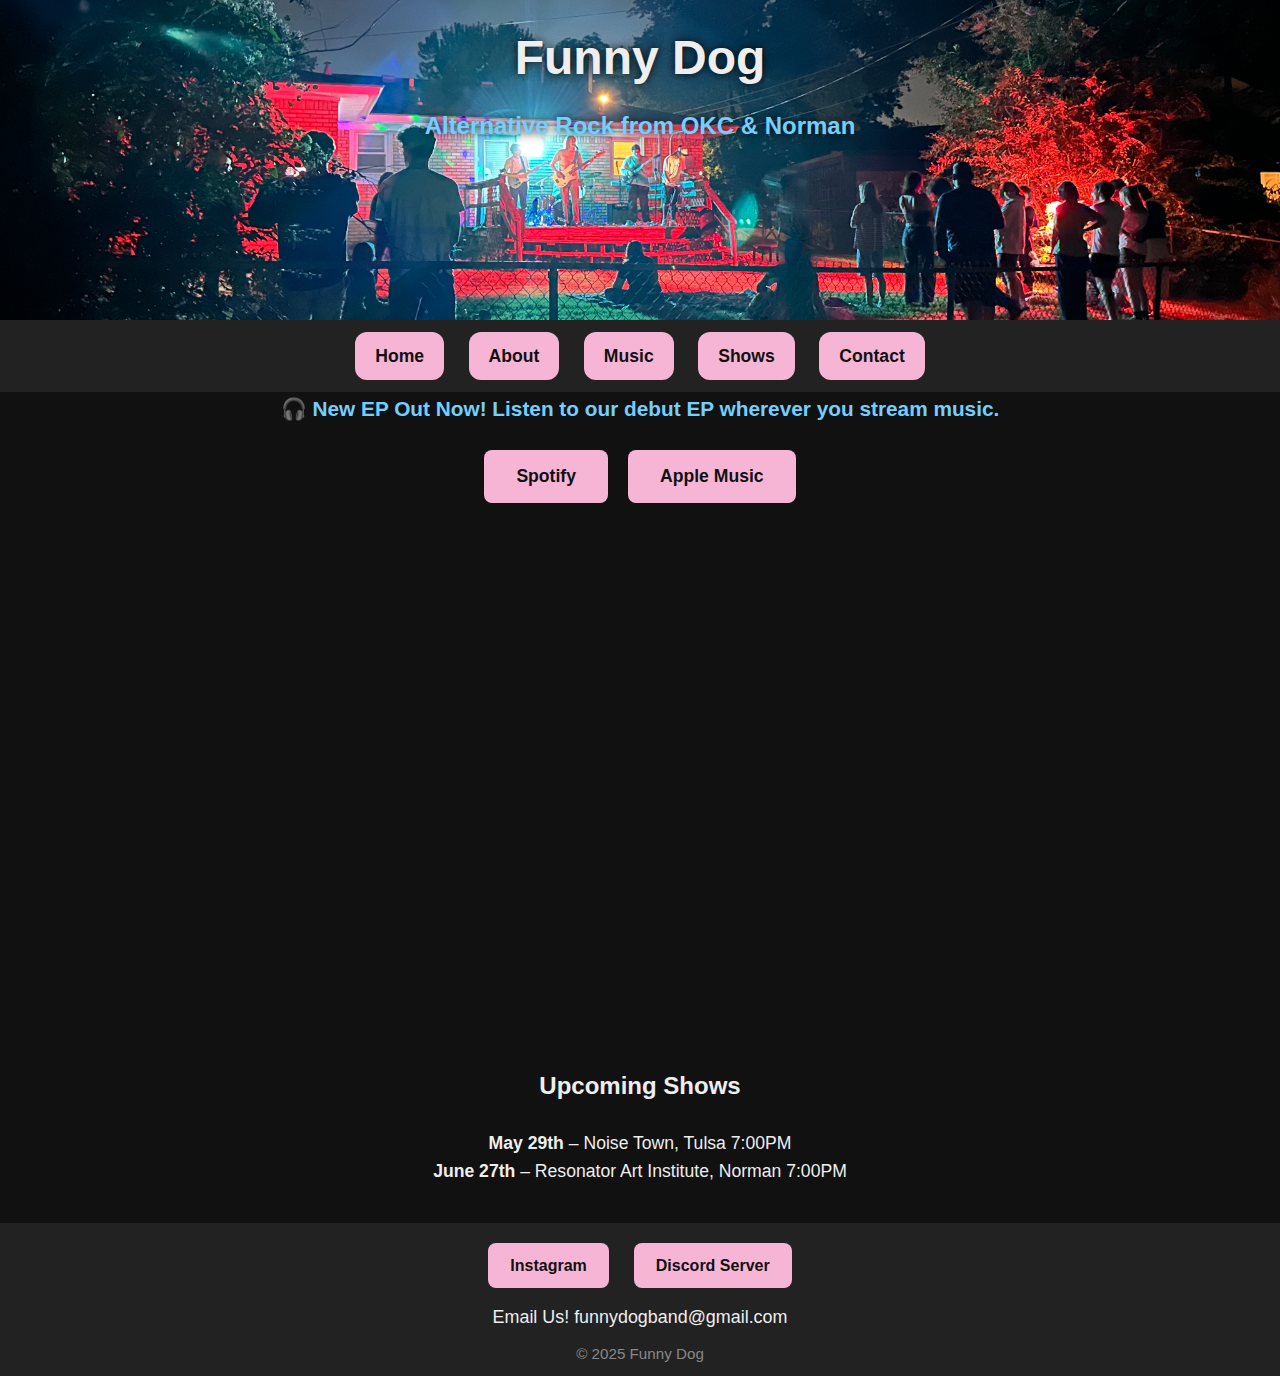
<file: index.html>
<!DOCTYPE html>

<html lang="en">
<head>
<meta charset="utf-8"/>
<meta content="width=device-width, initial-scale=1.0" name="viewport"/>
<title>About | Funny Dog</title>
<link href="style.css" rel="stylesheet"/>
<style>
    body {
      background: #111;
      color: #eee;
      font-family: Arial, sans-serif;
      margin: 0;
      padding: 0;
    }
    header {
      background: #222;
      padding: 20px;
      text-align: center;
    }
    header h1 {
      margin: 0;
      font-size: 2.5rem;
    }
    nav {
      background: #222;
      padding: 12px 0;
      text-align: center;
    }
    nav a {
      margin: 0 15px;
      color: #ffcc00;
      text-decoration: none;
      font-weight: bold;
    }
    main {
      padding: 40px 20px;
      max-width: 1100px;
      margin: auto;
    }
    .member {
      display: flex;
      align-items: center;
      background: #1c1c1c;
      border-radius: 12px;
      padding: 20px;
      margin-bottom: 30px;
      box-shadow: 0 0 12px #0004;
    }
    .member:nth-child(even) {
      flex-direction: row-reverse;
    }
    .member img {
      width: 220px;
      height: 220px;
      object-fit: cover;
      border-radius: 12px;
      margin: 0 20px;
    }
    .bio {
      flex: 1;
    }
    .bio h2 {
      margin: 0 0 10px;
      font-size: 1.8rem;
      color: #73cfff;
    }
    .bio p {
      font-size: 1.05rem;
      line-height: 1.6;
    }
    .bio a.button {
      display: inline-block;
      margin-top: 12px;
      padding: 10px 20px;
      border-radius: 8px;
      background: #f7b5d6;
      color: #111;
      text-decoration: none;
      font-weight: bold;
      font-size: 1rem;
      transition: background 0.2s;
    }
    .bio a.button:hover {
      background: #fcd6e8;
    }
    footer {
      background: #222;
      text-align: center;
      padding: 20px 0 10px 0;
      font-size: 1rem;
    }
    .footer-buttons {
      display: flex;
      justify-content: center;
      gap: 15px;
      margin-bottom: 15px;
    }
    .footer-buttons a {
      display: inline-block;
      padding: 10px 22px;
      border-radius: 8px;
      background: #f7b5d6;
      color: #111;
      text-decoration: none;
      font-weight: bold;
      font-size: 1rem;
      transition: background 0.2s;
      margin: 0 5px;
    }
    .footer-buttons a:hover {
      background: #fcd6e8;
    }
    .email-section {
      margin-top: 10px;
      text-align: center;
      color: #eee;
      font-size: 1.12rem;
    }
  
    nav a {
      margin: 0 15px;
      color: #f7b5d6;
      text-decoration: none;
      font-weight: bold;
    }
    nav a:hover {
      color: #fcd6e8;
    }
    
nav a {
  display: inline-block;
  margin: 0 10px;
  padding: 10px 20px;
  border-radius: 12px;
  background: #f7b5d6;
  color: #111 !important;
  font-weight: bold;
  text-decoration: none;
  font-size: 1.1rem;
}
nav a:hover {
  background: #fcd6e8;
}

    header {
      padding: 0;
      margin: 0;
    }
    header img {
      width: 100vw;
      height: auto;
      display: block;
      object-fit: cover;
    }
    

@media (max-width: 768px) {
  header img {
    height: 260px;
    object-fit: cover;
  }
  .header-text {
    top: 30px;
  }
  nav {
    display: grid;
    grid-template-columns: 1fr 1fr;
    gap: 10px;
    justify-items: center;
    align-items: center;
    padding: 20px;
  }
  nav a {
    margin: 0;
    width: 100%;
    text-align: center;
    font-size: 1.1rem;
    padding: 12px 0;
  }
  nav a:nth-child(1) {
    grid-column: 1 / 3;
    margin-top: 10px;
  }
  .player {
    flex-direction: column;
    align-items: center;
  }
  .footer-buttons {
    flex-direction: column;
    gap: 10px;
  }
  .band-images {
    flex-direction: column;
    align-items: center;
  }
  .member {
    flex-direction: column !important;
    text-align: center;
  }
  .member img {
    margin: 0 0 20px 0;
    width: 200px;
    height: 200px;
  }
}
</style>
</head>
<body>
<header>
<img alt="Funny Dog Live Banner" src="header-banner.png" style="width:100%; max-height:360px; object-fit:cover; display:block;"/>
<div style="position:absolute; top:20px; width:100%; text-align:center; text-shadow:0 0 10px #000;">
<h1 style="font-size:3rem; font-weight:bold; margin:0;">Funny Dog</h1>
<p style="font-size:1.5rem; font-weight:600; margin:10px 0 0; color:#73cfff;">Alternative Rock from OKC &amp; Norman</p>
</div>
</header>
<nav>
<a href="index.html">Home</a>
<a href="about.html">About</a>
<a href="music.html">Music</a>
<a href="shows.html">Shows</a>
<a href="contact.html">Contact</a>
</nav>
<section class="music">
<div class="ep-out-now" style="font-size:1.3rem; font-weight:bold; margin-bottom:20px; color:#73cfff; text-align:center;">🎧 New EP Out Now! Listen to our debut EP wherever you stream music.</div>
<div class="redirect-buttons" style="display:flex; justify-content:center; gap:20px; margin:25px 0 30px 0; flex-wrap:wrap;">
<a href="https://open.spotify.com/album/4FMdHZtUlWkoUQMDeTK2oT" style="background:#f7b5d6; padding:12px 32px; border-radius:8px; color:#111; font-weight:bold; text-decoration:none; font-size:1.1rem;" target="_blank">Spotify</a>
<a href="https://music.apple.com/us/album/the-invisible-hand-ep/1806144232" style="background:#f7b5d6; padding:12px 32px; border-radius:8px; color:#111; font-weight:bold; text-decoration:none; font-size:1.1rem;" target="_blank">Apple Music</a>
</div>
<div class="player" style="display:flex; justify-content:center; flex-wrap:wrap; gap:30px; margin-bottom:40px;">
<iframe allow="autoplay; clipboard-write; encrypted-media; fullscreen; picture-in-picture" allowfullscreen="" frameborder="0" loading="lazy" src="https://open.spotify.com/embed/album/4FMdHZtUlWkoUQMDeTK2oT?utm_source=generator" style="border-radius:12px; width:400px; height:352px;"></iframe>
<iframe allow="autoplay *; encrypted-media *; fullscreen *; clipboard-write" frameborder="0" height="450" sandbox="allow-forms allow-popups allow-same-origin allow-scripts allow-storage-access-by-user-activation allow-top-navigation-by-user-activation" src="https://embed.music.apple.com/us/album/the-invisible-hand-ep/1806144232" style="border-radius:12px; width:400px; overflow:hidden;"></iframe>
</div>
</section>
<section class="shows" style="padding:20px; text-align:center;">
<h3 style="font-size:1.5rem;">Upcoming Shows</h3>
<ul style="list-style:none; padding:0; font-size:1.1rem;">
<li><strong>May 29th</strong> – Noise Town, Tulsa 7:00PM</li>
<li><strong>June 27th</strong> – Resonator Art Institute, Norman 7:00PM</li>
</ul>
</section>
</main><footer>
<div class="footer-buttons">
<a href="#" onclick="openInstagram()" target="_blank">Instagram</a>
<script>
function openInstagram() {
  var now = new Date().getTime();
  var timeout = 500;
  var url = "https://www.instagram.com/funnydogband/";
  var app = "instagram://user?username=funnydogband";

  window.location = app;

  setTimeout(function() {
    if (new Date().getTime() - now < timeout + 100) {
      window.location = url;
    }
  }, timeout);
}
</script>
<a href="https://discord.gg/tqansq8dTV" target="_blank">Discord Server</a>
</div>
<div class="email-section">
      Email Us! funnydogband@gmail.com
    </div>
<div style="margin-top: 10px; color: #888; font-size: 0.95rem;">
      © 2025 Funny Dog
    </div>
</footer>
<script>
function openInstagram() {
  var now = new Date().getTime();
  var timeout = 500;
  var url = "https://www.instagram.com/funnydogband/";
  var app = "instagram://user?username=funnydogband";

  window.location = app;

  setTimeout(function() {
    if (new Date().getTime() - now < timeout + 100) {
      window.location = url;
    }
  }, timeout);
}
</script>
</body></html>
</file>
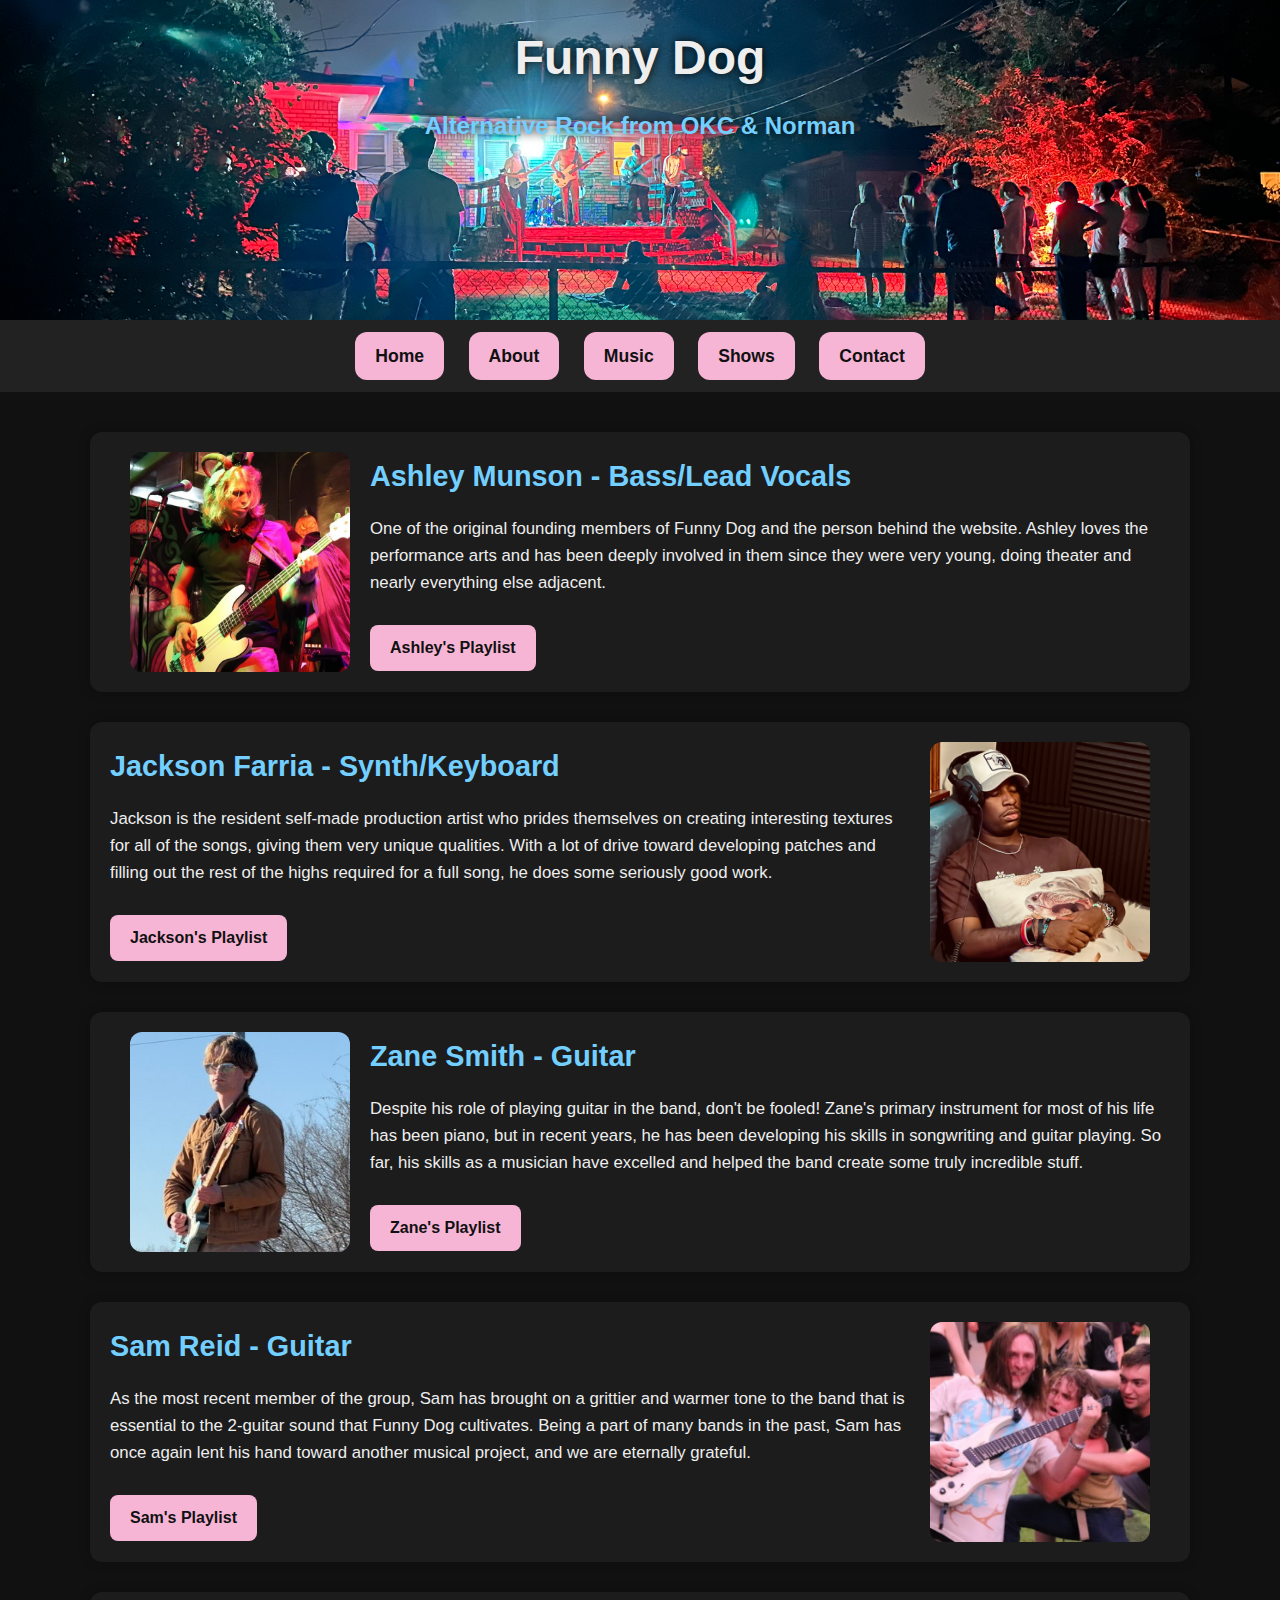
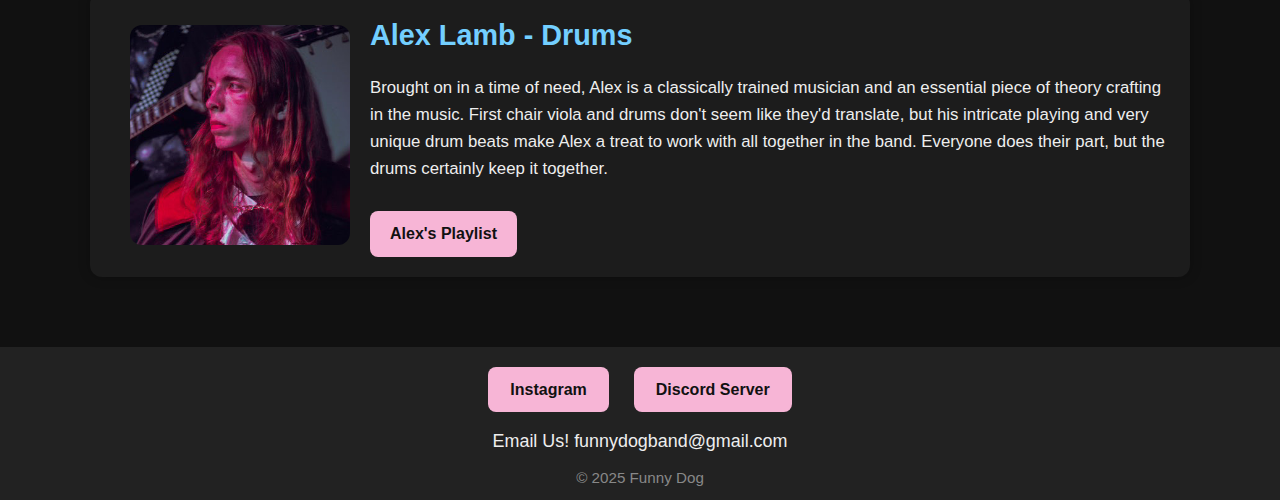
<file: about.html>
<!DOCTYPE html>

<html lang="en">
<head>
<meta charset="utf-8"/>
<meta content="width=device-width, initial-scale=1.0" name="viewport"/>
<title>About | Funny Dog</title>
<link href="style.css" rel="stylesheet"/>
<style>
    body {
      background: #111;
      color: #eee;
      font-family: Arial, sans-serif;
      margin: 0;
      padding: 0;
    }
    header {
      background: #222;
      padding: 20px;
      text-align: center;
    }
    header h1 {
      margin: 0;
      font-size: 2.5rem;
    }
    nav {
      background: #222;
      padding: 12px 0;
      text-align: center;
    }
    nav a {
      margin: 0 15px;
      color: #ffcc00;
      text-decoration: none;
      font-weight: bold;
    }
    main {
      padding: 40px 20px;
      max-width: 1100px;
      margin: auto;
    }
    .member {
      display: flex;
      align-items: center;
      background: #1c1c1c;
      border-radius: 12px;
      padding: 20px;
      margin-bottom: 30px;
      box-shadow: 0 0 12px #0004;
    }
    .member:nth-child(even) {
      flex-direction: row-reverse;
    }
    .member img {
      width: 220px;
      height: 220px;
      object-fit: cover;
      border-radius: 12px;
      margin: 0 20px;
    }
    .bio {
      flex: 1;
    }
    .bio h2 {
      margin: 0 0 10px;
      font-size: 1.8rem;
      color: #73cfff;
    }
    .bio p {
      font-size: 1.05rem;
      line-height: 1.6;
    }
    .bio a.button {
      display: inline-block;
      margin-top: 12px;
      padding: 10px 20px;
      border-radius: 8px;
      background: #f7b5d6;
      color: #111;
      text-decoration: none;
      font-weight: bold;
      font-size: 1rem;
      transition: background 0.2s;
    }
    .bio a.button:hover {
      background: #fcd6e8;
    }
    footer {
      background: #222;
      text-align: center;
      padding: 20px 0 10px 0;
      font-size: 1rem;
    }
    .footer-buttons {
      display: flex;
      justify-content: center;
      gap: 15px;
      margin-bottom: 15px;
    }
    .footer-buttons a {
      display: inline-block;
      padding: 10px 22px;
      border-radius: 8px;
      background: #f7b5d6;
      color: #111;
      text-decoration: none;
      font-weight: bold;
      font-size: 1rem;
      transition: background 0.2s;
      margin: 0 5px;
    }
    .footer-buttons a:hover {
      background: #fcd6e8;
    }
    .email-section {
      margin-top: 10px;
      text-align: center;
      color: #eee;
      font-size: 1.12rem;
    }
  
    nav a {
      margin: 0 15px;
      color: #f7b5d6;
      text-decoration: none;
      font-weight: bold;
    }
    nav a:hover {
      color: #fcd6e8;
    }
    
nav a {
  display: inline-block;
  margin: 0 10px;
  padding: 10px 20px;
  border-radius: 12px;
  background: #f7b5d6;
  color: #111 !important;
  font-weight: bold;
  text-decoration: none;
  font-size: 1.1rem;
}
nav a:hover {
  background: #fcd6e8;
}

    header {
      padding: 0;
      margin: 0;
    }
    header img {
      width: 100vw;
      height: auto;
      display: block;
      object-fit: cover;
    }
    

@media (max-width: 768px) {
  header img {
    height: 260px;
    object-fit: cover;
  }
  .header-text {
    top: 30px;
  }
  nav {
    display: grid;
    grid-template-columns: 1fr 1fr;
    gap: 10px;
    justify-items: center;
    align-items: center;
    padding: 20px;
  }
  nav a {
    margin: 0;
    width: 100%;
    text-align: center;
    font-size: 1.1rem;
    padding: 12px 0;
  }
  nav a:nth-child(1) {
    grid-column: 1 / 3;
    margin-top: 10px;
  }
  .player {
    flex-direction: column;
    align-items: center;
  }
  .footer-buttons {
    flex-direction: column;
    gap: 10px;
  }
  .band-images {
    flex-direction: column;
    align-items: center;
  }
  .member {
    flex-direction: column !important;
    text-align: center;
  }
  .member img {
    margin: 0 0 20px 0;
    width: 200px;
    height: 200px;
  }
}
</style>
</head>
<body>
<header>
<img alt="Funny Dog Live Banner" src="header-banner.png" style="width:100%; max-height:360px; object-fit:cover; display:block;"/>
<div style="position:absolute; top:20px; width:100%; text-align:center; text-shadow:0 0 10px #000;">
<h1 style="font-size:3rem; font-weight:bold; margin:0;">Funny Dog</h1>
<p style="font-size:1.5rem; font-weight:600; margin:10px 0 0; color:#73cfff;">Alternative Rock from OKC &amp; Norman</p>
</div>
</header>
<nav>
<a href="index.html">Home</a>
<a href="about.html">About</a>
<a href="music.html">Music</a>
<a href="shows.html">Shows</a>
<a href="contact.html">Contact</a>
</nav>
<main>
<div class="member">
<img alt="Ashley Munson" src="ashley.jpg"/>
<div class="bio">
<h2>Ashley Munson - Bass/Lead Vocals</h2>
<p>One of the original founding members of Funny Dog and the person behind the website. Ashley loves the performance arts and has been deeply involved in them since they were very young, doing theater and nearly everything else adjacent.</p>
<a class="button" href="https://open.spotify.com/playlist/2tcMtoF3MNgoxIVzSIxKln?si=0192a3157b5947d8" target="_blank">Ashley's Playlist</a>
</div>
</div>
<div class="member">
<img alt="Jackson Farria" src="jackson.jpg"/>
<div class="bio">
<h2>Jackson Farria - Synth/Keyboard</h2>
<p>Jackson is the resident self-made production artist who prides themselves on creating interesting textures for all of the songs, giving them very unique qualities. With a lot of drive toward developing patches and filling out the rest of the highs required for a full song, he does some seriously good work.</p>
<a class="button" href="https://open.spotify.com/playlist/5fsjuh4aXVG285dDZX2Lag?si=751caa9780ea43b9" target="_blank">Jackson's Playlist</a>
</div>
</div>
<div class="member">
<img alt="Zane Smith" src="zane.jpg"/>
<div class="bio">
<h2>Zane Smith - Guitar</h2>
<p>Despite his role of playing guitar in the band, don't be fooled! Zane's primary instrument for most of his life has been piano, but in recent years, he has been developing his skills in songwriting and guitar playing. So far, his skills as a musician have excelled and helped the band create some truly incredible stuff.</p>
<a class="button" href="https://open.spotify.com/playlist/7jpDTCzjNPTJl5GuA42Rhq?si=4a1e170d976449d2" target="_blank">Zane's Playlist</a>
</div>
</div>
<div class="member">
<img alt="Sam Reid" src="sam.jpg"/>
<div class="bio">
<h2>Sam Reid - Guitar</h2>
<p>As the most recent member of the group, Sam has brought on a grittier and warmer tone to the band that is essential to the 2-guitar sound that Funny Dog cultivates. Being a part of many bands in the past, Sam has once again lent his hand toward another musical project, and we are eternally grateful.</p>
<a class="button" href="https://open.spotify.com/playlist/6izmtEqoXzgVrHtaPl3pBO?si=142b6a401e334b17" target="_blank">Sam's Playlist</a>
</div>
</div>
<div class="member">
<img alt="Alex Lamb" src="alex.jpg"/>
<div class="bio">
<h2>Alex Lamb - Drums</h2>
<p>Brought on in a time of need, Alex is a classically trained musician and an essential piece of theory crafting in the music. First chair viola and drums don't seem like they'd translate, but his intricate playing and very unique drum beats make Alex a treat to work with all together in the band. Everyone does their part, but the drums certainly keep it together.</p>
<a class="button" href="https://open.spotify.com/playlist/6VhpbkTn2NAGPgbZw01evB?si=8f1014c27bdc4bd0" target="_blank">Alex's Playlist</a>
</div>
</div>
</main>
<footer>
<div class="footer-buttons">
<a href="#" onclick="openInstagram()" target="_blank">Instagram</a>

<script>
function openInstagram() {
  var now = new Date().getTime();
  var timeout = 500;
  var url = "https://www.instagram.com/funnydogband/";
  var app = "instagram://user?username=funnydogband";

  window.location = app;

  setTimeout(function() {
    if (new Date().getTime() - now < timeout + 100) {
      window.location = url;
    }
  }, timeout);
}
</script>

<a href="https://discord.gg/tqansq8dTV" target="_blank">Discord Server</a>
</div>
<div class="email-section">
      Email Us! funnydogband@gmail.com
    </div>
<div style="margin-top: 10px; color: #888; font-size: 0.95rem;">
      © 2025 Funny Dog
    </div>
</footer>
</body>
</html>
</file>
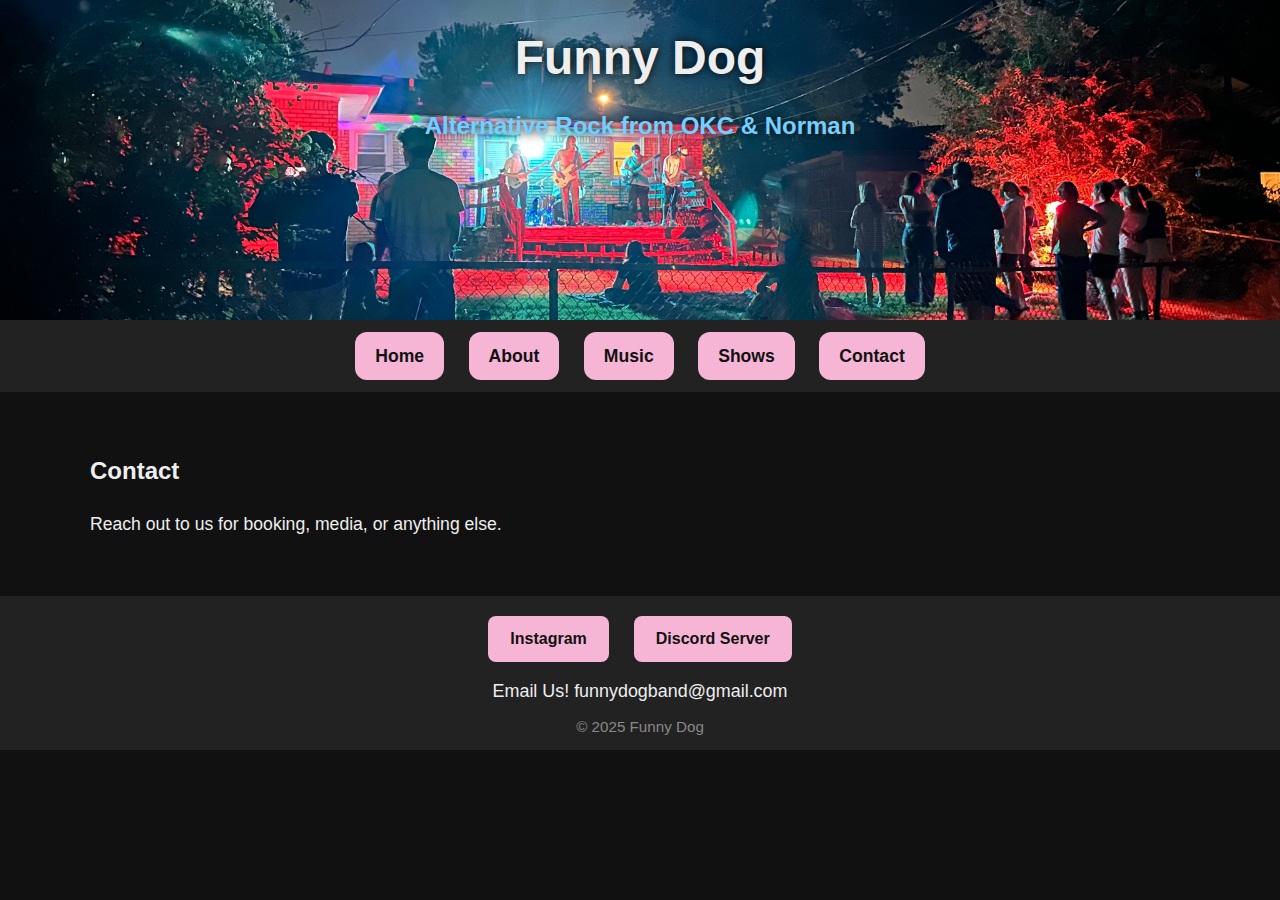
<file: contact.html>
<!DOCTYPE html>

<html lang="en">
<head>
<meta charset="utf-8"/>
<meta content="width=device-width, initial-scale=1.0" name="viewport"/>
<title>About | Funny Dog</title>
<link href="style.css" rel="stylesheet"/>
<style>
    body {
      background: #111;
      color: #eee;
      font-family: Arial, sans-serif;
      margin: 0;
      padding: 0;
    }
    header {
      background: #222;
      padding: 20px;
      text-align: center;
    }
    header h1 {
      margin: 0;
      font-size: 2.5rem;
    }
    nav {
      background: #222;
      padding: 12px 0;
      text-align: center;
    }
    nav a {
      margin: 0 15px;
      color: #ffcc00;
      text-decoration: none;
      font-weight: bold;
    }
    main {
      padding: 40px 20px;
      max-width: 1100px;
      margin: auto;
    }
    .member {
      display: flex;
      align-items: center;
      background: #1c1c1c;
      border-radius: 12px;
      padding: 20px;
      margin-bottom: 30px;
      box-shadow: 0 0 12px #0004;
    }
    .member:nth-child(even) {
      flex-direction: row-reverse;
    }
    .member img {
      width: 220px;
      height: 220px;
      object-fit: cover;
      border-radius: 12px;
      margin: 0 20px;
    }
    .bio {
      flex: 1;
    }
    .bio h2 {
      margin: 0 0 10px;
      font-size: 1.8rem;
      color: #73cfff;
    }
    .bio p {
      font-size: 1.05rem;
      line-height: 1.6;
    }
    .bio a.button {
      display: inline-block;
      margin-top: 12px;
      padding: 10px 20px;
      border-radius: 8px;
      background: #f7b5d6;
      color: #111;
      text-decoration: none;
      font-weight: bold;
      font-size: 1rem;
      transition: background 0.2s;
    }
    .bio a.button:hover {
      background: #fcd6e8;
    }
    footer {
      background: #222;
      text-align: center;
      padding: 20px 0 10px 0;
      font-size: 1rem;
    }
    .footer-buttons {
      display: flex;
      justify-content: center;
      gap: 15px;
      margin-bottom: 15px;
    }
    .footer-buttons a {
      display: inline-block;
      padding: 10px 22px;
      border-radius: 8px;
      background: #f7b5d6;
      color: #111;
      text-decoration: none;
      font-weight: bold;
      font-size: 1rem;
      transition: background 0.2s;
      margin: 0 5px;
    }
    .footer-buttons a:hover {
      background: #fcd6e8;
    }
    .email-section {
      margin-top: 10px;
      text-align: center;
      color: #eee;
      font-size: 1.12rem;
    }
  
    nav a {
      margin: 0 15px;
      color: #f7b5d6;
      text-decoration: none;
      font-weight: bold;
    }
    nav a:hover {
      color: #fcd6e8;
    }
    
nav a {
  display: inline-block;
  margin: 0 10px;
  padding: 10px 20px;
  border-radius: 12px;
  background: #f7b5d6;
  color: #111 !important;
  font-weight: bold;
  text-decoration: none;
  font-size: 1.1rem;
}
nav a:hover {
  background: #fcd6e8;
}

    header {
      padding: 0;
      margin: 0;
    }
    header img {
      width: 100vw;
      height: auto;
      display: block;
      object-fit: cover;
    }
    

@media (max-width: 768px) {
  header img {
    height: 260px;
    object-fit: cover;
  }
  .header-text {
    top: 30px;
  }
  nav {
    display: grid;
    grid-template-columns: 1fr 1fr;
    gap: 10px;
    justify-items: center;
    align-items: center;
    padding: 20px;
  }
  nav a {
    margin: 0;
    width: 100%;
    text-align: center;
    font-size: 1.1rem;
    padding: 12px 0;
  }
  nav a:nth-child(1) {
    grid-column: 1 / 3;
    margin-top: 10px;
  }
  .player {
    flex-direction: column;
    align-items: center;
  }
  .footer-buttons {
    flex-direction: column;
    gap: 10px;
  }
  .band-images {
    flex-direction: column;
    align-items: center;
  }
  .member {
    flex-direction: column !important;
    text-align: center;
  }
  .member img {
    margin: 0 0 20px 0;
    width: 200px;
    height: 200px;
  }
}
</style>
</head>
<body>
<header>
<img alt="Funny Dog Live Banner" src="header-banner.png" style="width:100%; max-height:360px; object-fit:cover; display:block;"/>
<div style="position:absolute; top:20px; width:100%; text-align:center; text-shadow:0 0 10px #000;">
<h1 style="font-size:3rem; font-weight:bold; margin:0;">Funny Dog</h1>
<p style="font-size:1.5rem; font-weight:600; margin:10px 0 0; color:#73cfff;">Alternative Rock from OKC &amp; Norman</p>
</div>
</header>
<nav>
<a href="index.html">Home</a>
<a href="about.html">About</a>
<a href="music.html">Music</a>
<a href="shows.html">Shows</a>
<a href="contact.html">Contact</a>
</nav>
<main>
<h2>Contact</h2>
<p style="font-size: 1.1rem;">Reach out to us for booking, media, or anything else.</p>
</main>
<footer>
<div class="footer-buttons">
<a href="https://www.instagram.com/funnydogband/" target="_blank">Instagram</a>
<a href="https://discord.gg/tqansq8dTV" target="_blank">Discord Server</a>
</div>
<div class="email-section">
      Email Us! funnydogband@gmail.com
    </div>
<div style="margin-top: 10px; color: #888; font-size: 0.95rem;">
      © 2025 Funny Dog
    </div>
</footer>
</body>
</html>
</file>
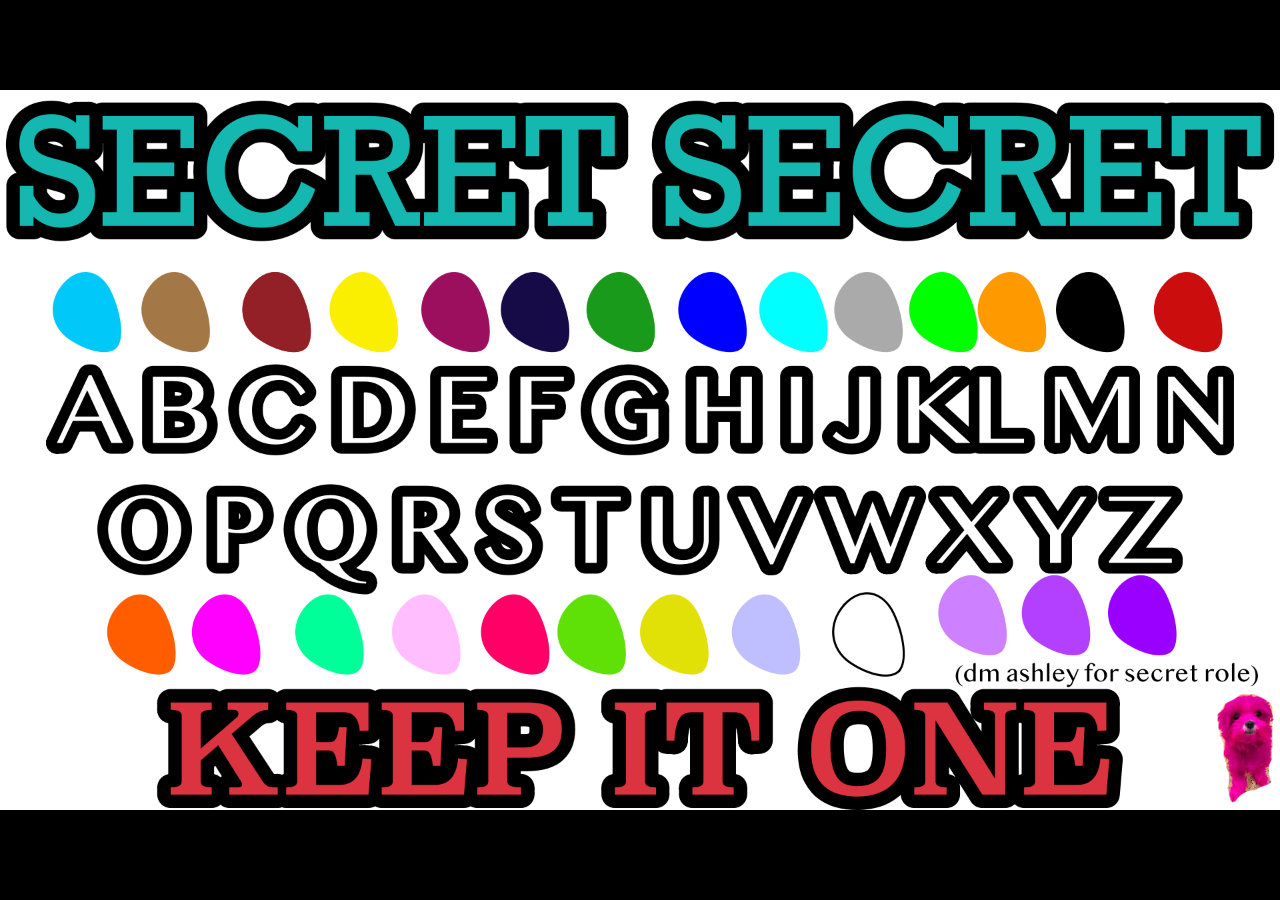
<file: dogcypher.html>
<!DOCTYPE html>
<html lang="en">
<head>
  <meta charset="UTF-8" />
  <meta name="viewport" content="width=device-width, initial-scale=1.0"/>
  <title>Dog Cypher</title>
  <style>
    body {
      margin: 0;
      padding: 0;
      background: #000;
      display: flex;
      justify-content: center;
      align-items: center;
      min-height: 100vh;
    }
    img {
      max-width: 100%;
      height: auto;
    }
  </style>
</head>
<body>
  <img src="funnydogcypher.png" alt="Funny Dog Cypher" />
</body>
</html>
</file>
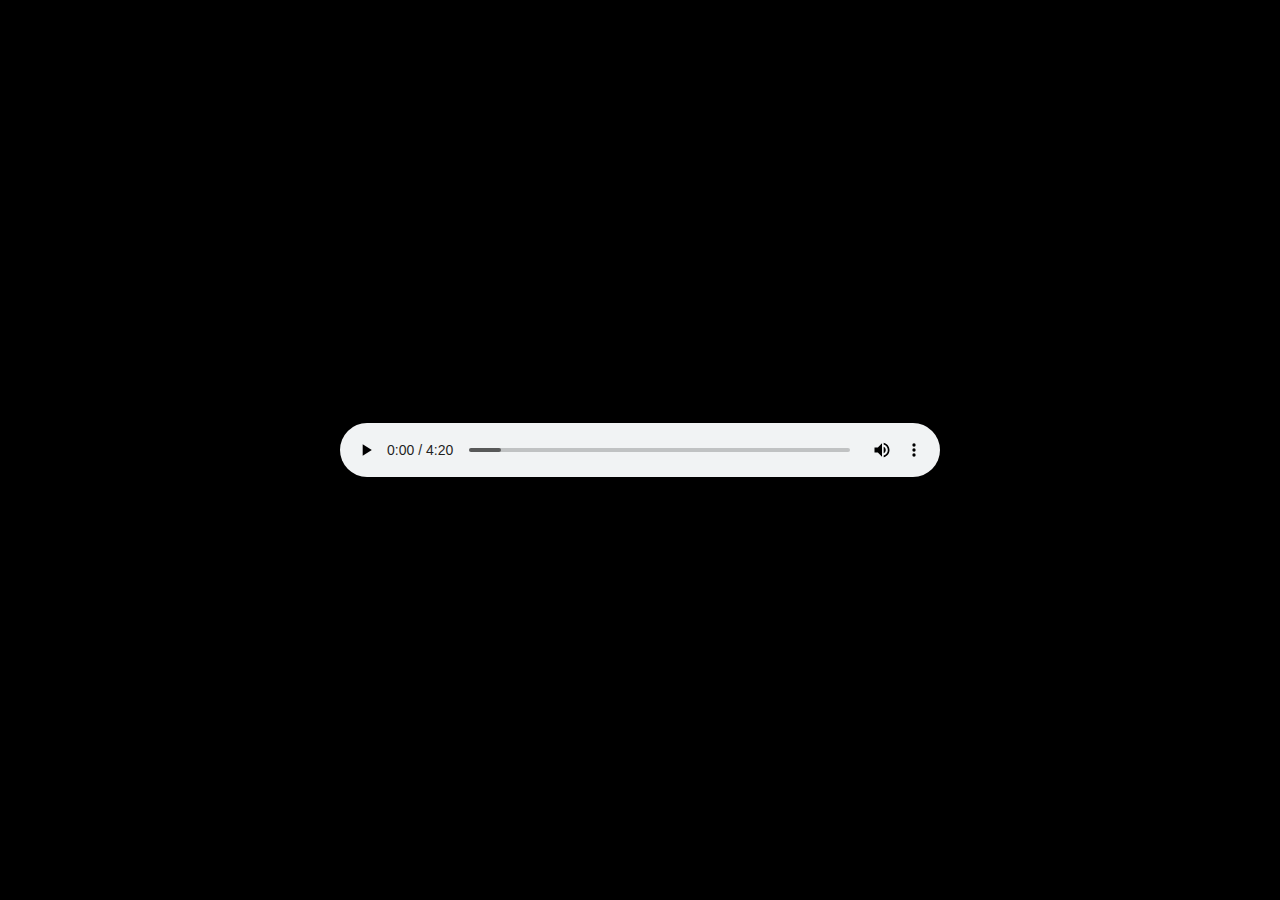
<file: GALN.html>
<!DOCTYPE html>
<html lang="en">
<head>
  <meta charset="UTF-8" />
  <meta name="viewport" content="width=device-width, initial-scale=1.0"/>
  <title>GALN</title>
  <style>
    body {
      margin: 0;
      padding: 0;
      background: #000;
      display: flex;
      justify-content: center;
      align-items: center;
      height: 100vh;
    }
    audio {
      width: 90%;
      max-width: 600px;
    }
  </style>
</head>
<body>
  <audio controls>
    <source src="All Over complete run.m4a" type="audio/mp4">
    Your browser does not support the audio element.
  </audio>
</body>
</html>
</file>
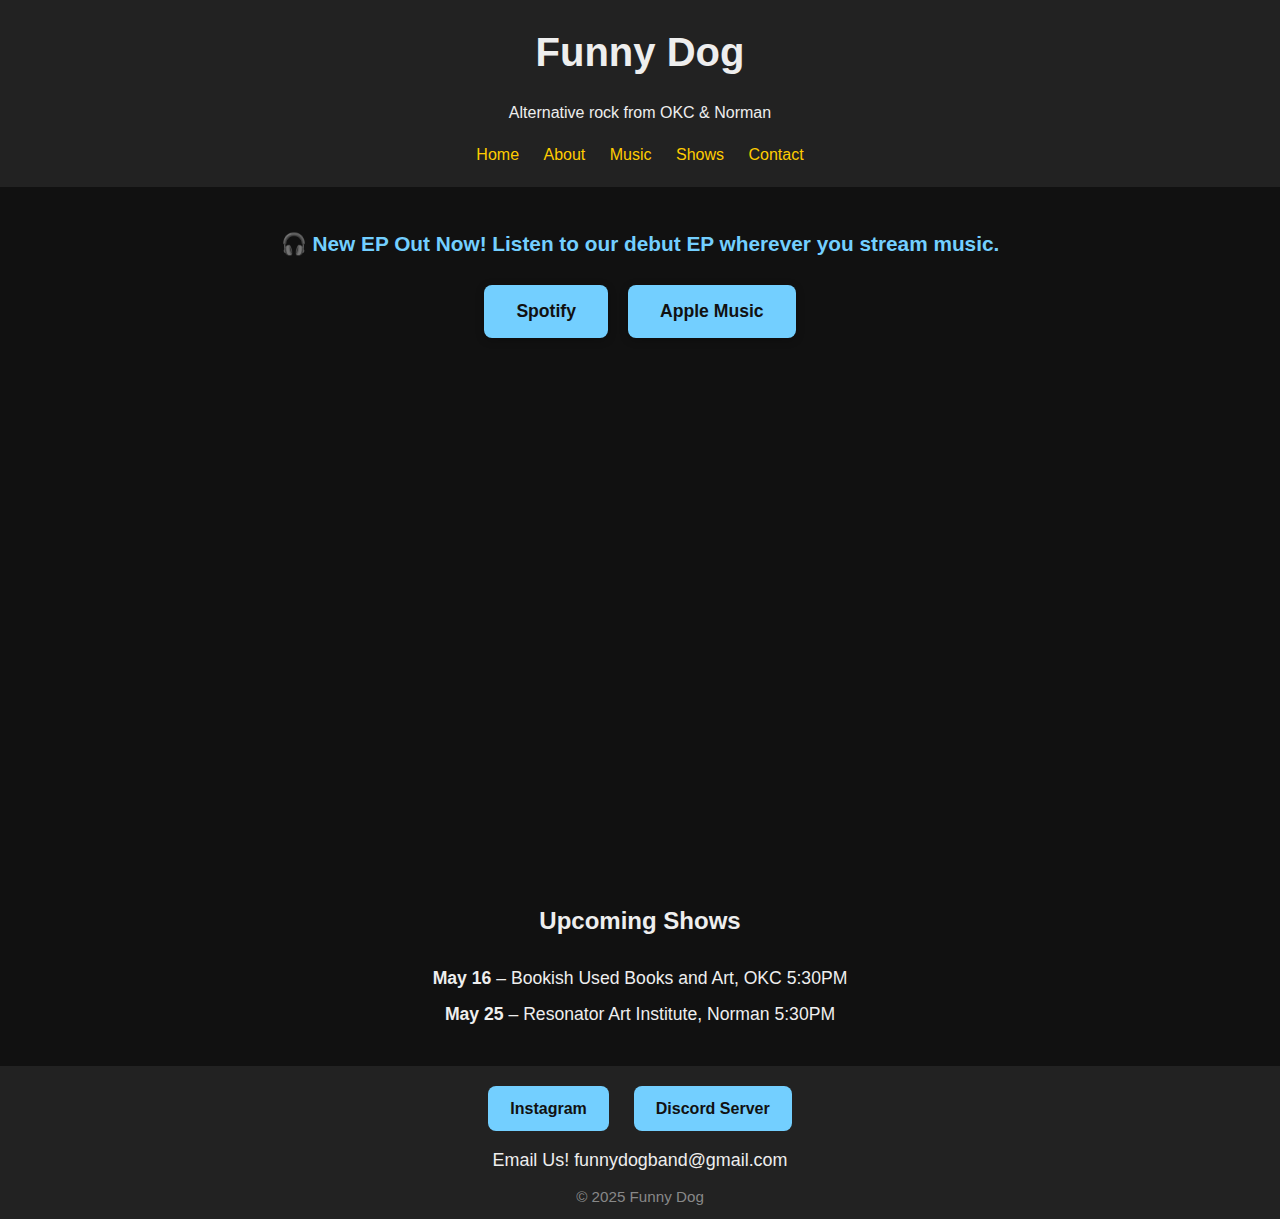
<file: index (1).html>
<!DOCTYPE html>
<html lang="en">
<head>
  <meta charset="UTF-8" />
  <meta name="viewport" content="width=device-width, initial-scale=1.0"/>
  <title>Funny Dog | Official Site</title>
  <link rel="stylesheet" href="style.css"/>
  <style>
    body {
      background: #111;
      color: #eee;
      margin: 0;
      font-family: Arial, sans-serif;
      line-height: 1.6;
    }
    header {
      background: #222;
      padding: 20px;
      text-align: center;
    }
    header h1 {
      margin: 0;
      font-size: 2.5rem;
    }
    nav a {
      margin: 0 10px;
      color: #ffcc00;
      text-decoration: none;
    }
    .music {
      text-align: center;
      padding: 40px 20px;
    }
    .music h2 {
      font-size: 2rem;
      margin-bottom: 10px;
    }
    .ep-out-now {
      font-size: 1.3rem;
      font-weight: bold;
      margin-bottom: 20px;
      color: #73cfff;
    }
    .player {
      display: flex;
      justify-content: center;
      flex-wrap: wrap;
      gap: 20px;
    }
    .player iframe {
      max-width: 100%;
      flex: 1 1 300px;
    }
    .redirect-buttons {
      display: flex;
      justify-content: center;
      gap: 20px;
      margin: 25px 0 30px 0;
    }
    .redirect-buttons a {
      background: #73cfff;
      color: #111;
      padding: 12px 32px;
      text-decoration: none;
      font-weight: bold;
      border-radius: 8px;
      font-size: 1.1rem;
      transition: background 0.2s;
      box-shadow: 0 2px 8px #0004;
    }
    .redirect-buttons a:hover {
      background: #aee7ff;
    }
    .shows {
      padding: 20px;
      text-align: center;
    }
    .shows h3 {
      font-size: 1.5rem;
    }
    .shows ul {
      list-style: none;
      padding: 0;
      font-size: 1.1rem;
    }
    .shows li {
      margin-bottom: 8px;
    }
    footer {
      background: #222;
      text-align: center;
      padding: 20px 0 10px 0;
      font-size: 1rem;
    }
    .footer-buttons {
      display: flex;
      justify-content: center;
      gap: 15px;
      margin-bottom: 15px;
    }
    .footer-buttons a {
      display: inline-block;
      padding: 10px 22px;
      border-radius: 8px;
      background: #73cfff;
      color: #111;
      text-decoration: none;
      font-weight: bold;
      font-size: 1rem;
      transition: background 0.2s;
      margin: 0 5px;
    }
    .footer-buttons a:hover {
      background: #aee7ff;
    }
    .email-section {
      margin-top: 10px;
      text-align: center;
      color: #eee;
      font-size: 1.12rem;
      font-family: inherit;
    }
  </style>
</head>
<body>
  <header>
    <h1>Funny Dog</h1>
    <p>Alternative rock from OKC & Norman</p>
    <nav>
      <a href="#">Home</a>
      <a href="#">About</a>
      <a href="#">Music</a>
      <a href="#">Shows</a>
      <a href="#">Contact</a>
    </nav>
  </header>

  <main>
    <section class="music">
      <div class="ep-out-now">🎧 New EP Out Now! Listen to our debut EP wherever you stream music.</div>
      <div class="redirect-buttons">
        <a href="https://open.spotify.com/album/4FMdHZtUlWkoUQMDeTK2oT" target="_blank">Spotify</a>
        <a href="https://music.apple.com/us/album/the-invisible-hand-ep/1806144232" target="_blank">Apple Music</a>
      </div>
      <div class="player">
        <!-- Spotify Embed -->
        <iframe style="border-radius:12px" src="https://open.spotify.com/embed/album/4FMdHZtUlWkoUQMDeTK2oT?utm_source=generator" width="100%" height="352" frameBorder="0" allowfullscreen="" allow="autoplay; clipboard-write; encrypted-media; fullscreen; picture-in-picture" loading="lazy"></iframe>
        <!-- Apple Music Embed -->
        <iframe allow="autoplay *; encrypted-media *; fullscreen *; clipboard-write" frameborder="0" height="450" style="width:100%;max-width:660px;overflow:hidden;border-radius:10px;" sandbox="allow-forms allow-popups allow-same-origin allow-scripts allow-storage-access-by-user-activation allow-top-navigation-by-user-activation" src="https://embed.music.apple.com/us/album/the-invisible-hand-ep/1806144232"></iframe>
      </div>
    </section>

    <section class="shows">
      <h3>Upcoming Shows</h3>
      <ul>
        <li><strong>May 16</strong> – Bookish Used Books and Art, OKC 5:30PM</li>
        <li><strong>May 25</strong> – Resonator Art Institute, Norman 5:30PM</li>
      </ul>
    </section>
  </main>

  <footer>
    <div class="footer-buttons">
      <a href="https://www.instagram.com/funnydogband/" target="_blank">Instagram</a>
      <a href="https://discord.gg/tqansq8dTV" target="_blank">Discord Server</a>
    </div>
    <div class="email-section">
      Email Us! funnydogband@gmail.com
    </div>
    <div style="margin-top: 10px; color: #888; font-size: 0.95rem;">
      &copy; 2025 Funny Dog
    </div>
  </footer>
</body>
</html>
</file>
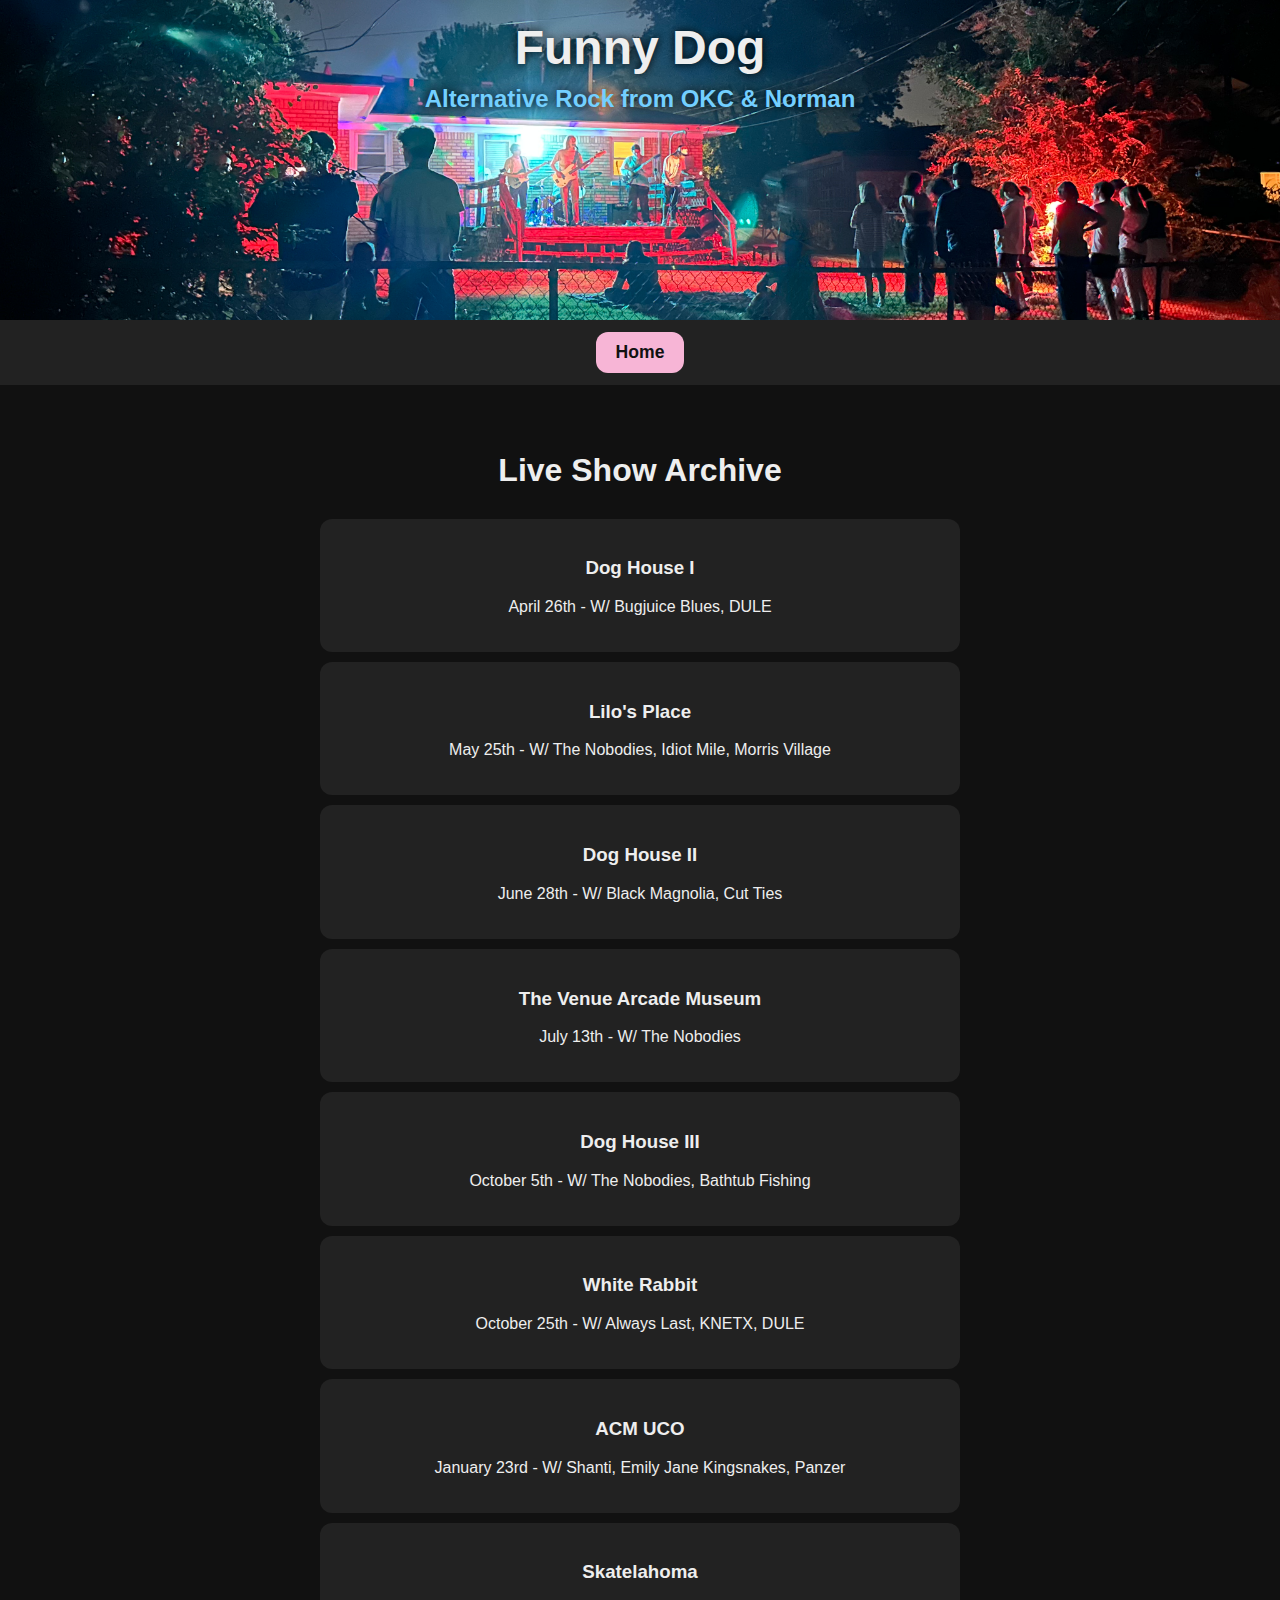
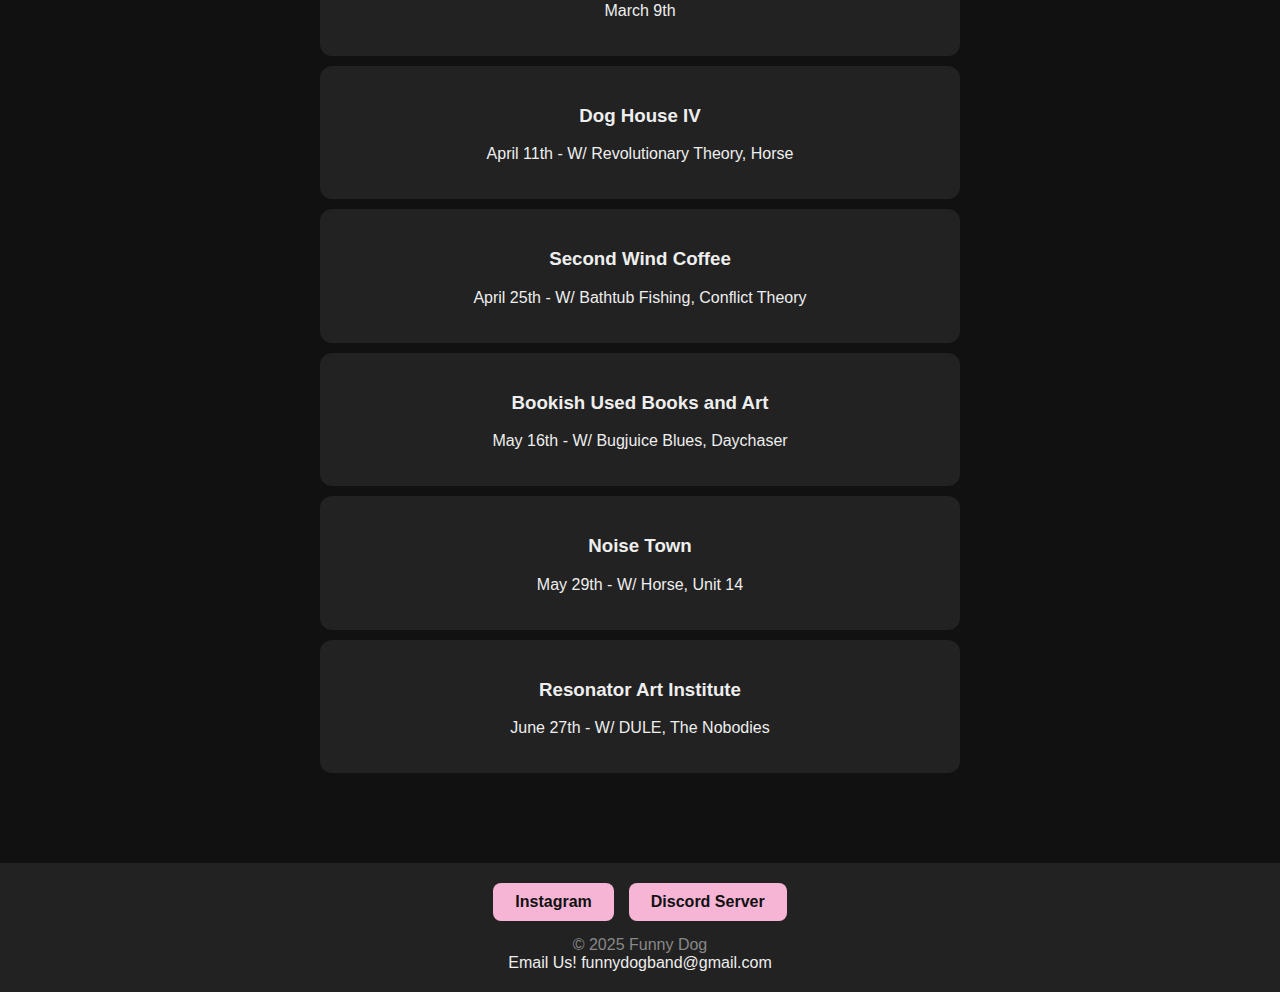
<file: live-archive.html>
<!DOCTYPE html>

<html lang="en">
<head>
<meta charset="utf-8"/>
<meta content="width=device-width, initial-scale=1.0" name="viewport"/>
<title>Live Archive | Funny Dog</title>
<style>
    body {
      background: #111;
      color: #eee;
      font-family: Arial, sans-serif;
      margin: 0;
      padding: 0;
    }
    header {
      position: relative;
      text-align: center;
    }
    header img {
      width: 100%;
      max-height: 360px;
      object-fit: cover;
      display: block;
    }
    .header-text {
      position: absolute;
      top: 20px;
      width: 100%;
      text-align: center;
      text-shadow: 0 0 10px #000;
    }
    .header-text h1 {
      font-size: 3rem;
      margin: 0;
      font-weight: bold;
    }
    .header-text p {
      font-size: 1.5rem;
      margin: 10px 0 0 0;
      font-weight: 600;
      color: #73cfff;
    }
    nav {
      background: #222;
      padding: 12px 0;
      text-align: center;
    }
    nav a {
      display: inline-block;
      margin: 0 10px;
      padding: 10px 20px;
      border-radius: 12px;
      background: #f7b5d6;
      color: #111;
      font-weight: bold;
      text-decoration: none;
      font-size: 1.1rem;
    }
    nav a:hover {
      background: #fcd6e8;
    }
    main {
      padding: 40px 20px;
      max-width: 1000px;
      margin: auto;
      text-align: center;
    }
    .show-card {
      background: #222;
      padding: 20px;
      border-radius: 12px;
      width: 90%;
      max-width: 600px;
      margin: 10px auto;
    }
    footer {
      background: #222;
      text-align: center;
      padding: 20px 0;
      font-size: 1rem;
      margin-top: 40px;
    }
    .footer-buttons {
      display: flex;
      justify-content: center;
      gap: 15px;
      margin-bottom: 15px;
    }
    .footer-buttons a {
      background: #f7b5d6;
      padding: 10px 22px;
      border-radius: 8px;
      color: #111;
      font-weight: bold;
      text-decoration: none;
      font-size: 1rem;
    }
    .footer-buttons a:hover {
      background: #fcd6e8;
    }
  
@media (max-width: 768px) {
  .footer-buttons {
    flex-direction: column;
    align-items: center;
  }
  .header-text h1 {
    font-size: 2rem;
  }
  .header-text p {
    font-size: 1.2rem;
  }
  nav a {
    display: block;
    margin: 10px auto;
    width: fit-content;
  }
}
</style>
</head>
<body>
<header>
<img alt="Funny Dog Banner" src="header-banner.png"/>
<div class="header-text">
<h1>Funny Dog</h1>
<p>Alternative Rock from OKC &amp; Norman</p>
</div>
</header>
<nav>
<a href="index.html">Home</a>
</nav>
<main>
<h2 style="font-size: 2rem; margin-bottom: 30px;">Live Show Archive</h2>
<div class="show-card">
<h3>Dog House I</h3>
<p>April 26th - W/ Bugjuice Blues, DULE</p>
</div>
<div class="show-card">
<h3>Lilo's Place</h3>
<p>May 25th - W/ The Nobodies, Idiot Mile, Morris Village</p>
</div>
<div class="show-card">
<h3>Dog House II</h3>
<p>June 28th - W/ Black Magnolia, Cut Ties</p>
</div>
<div class="show-card">
<h3>The Venue Arcade Museum</h3>
<p>July 13th - W/ The Nobodies</p>
</div>
<div class="show-card">
<h3>Dog House III</h3>
<p>October 5th - W/ The Nobodies, Bathtub Fishing</p>
</div>
<div class="show-card">
<h3>White Rabbit</h3>
<p>October 25th - W/ Always Last, KNETX, DULE</p>
</div>
<div class="show-card">
<h3>ACM UCO</h3>
<p>January 23rd - W/ Shanti, Emily Jane Kingsnakes, Panzer</p>
</div>
<div class="show-card">
<h3>Skatelahoma</h3>
<p>March 9th</p>
</div>
<div class="show-card">
<h3>Dog House IV</h3>
<p>April 11th - W/ Revolutionary Theory, Horse</p>
</div>
<div class="show-card">
<h3>Second Wind Coffee</h3>
<p>April 25th - W/ Bathtub Fishing, Conflict Theory</p>
</div>
<div class="show-card">
<h3>Bookish Used Books and Art</h3>
<p>May 16th - W/ Bugjuice Blues, Daychaser</p>
</div>
<div class="show-card">
<h3>Noise Town</h3>
<p>May 29th - W/ Horse, Unit 14</p>
</div>
<div class="show-card">
<h3>Resonator Art Institute</h3>
<p>June 27th - W/ DULE, The Nobodies</p>
</div>
</main>
<footer>
<div class="footer-buttons">
<a href="https://www.instagram.com/funnydogband/" target="_blank">Instagram</a>
<a href="https://discord.gg/tqansq8dTV" target="_blank">Discord Server</a>
</div>
<div style="color: #888;">© 2025 Funny Dog</div>
<div class="email-section">Email Us! funnydogband@gmail.com</div></footer>
</body>
</html>
</file>
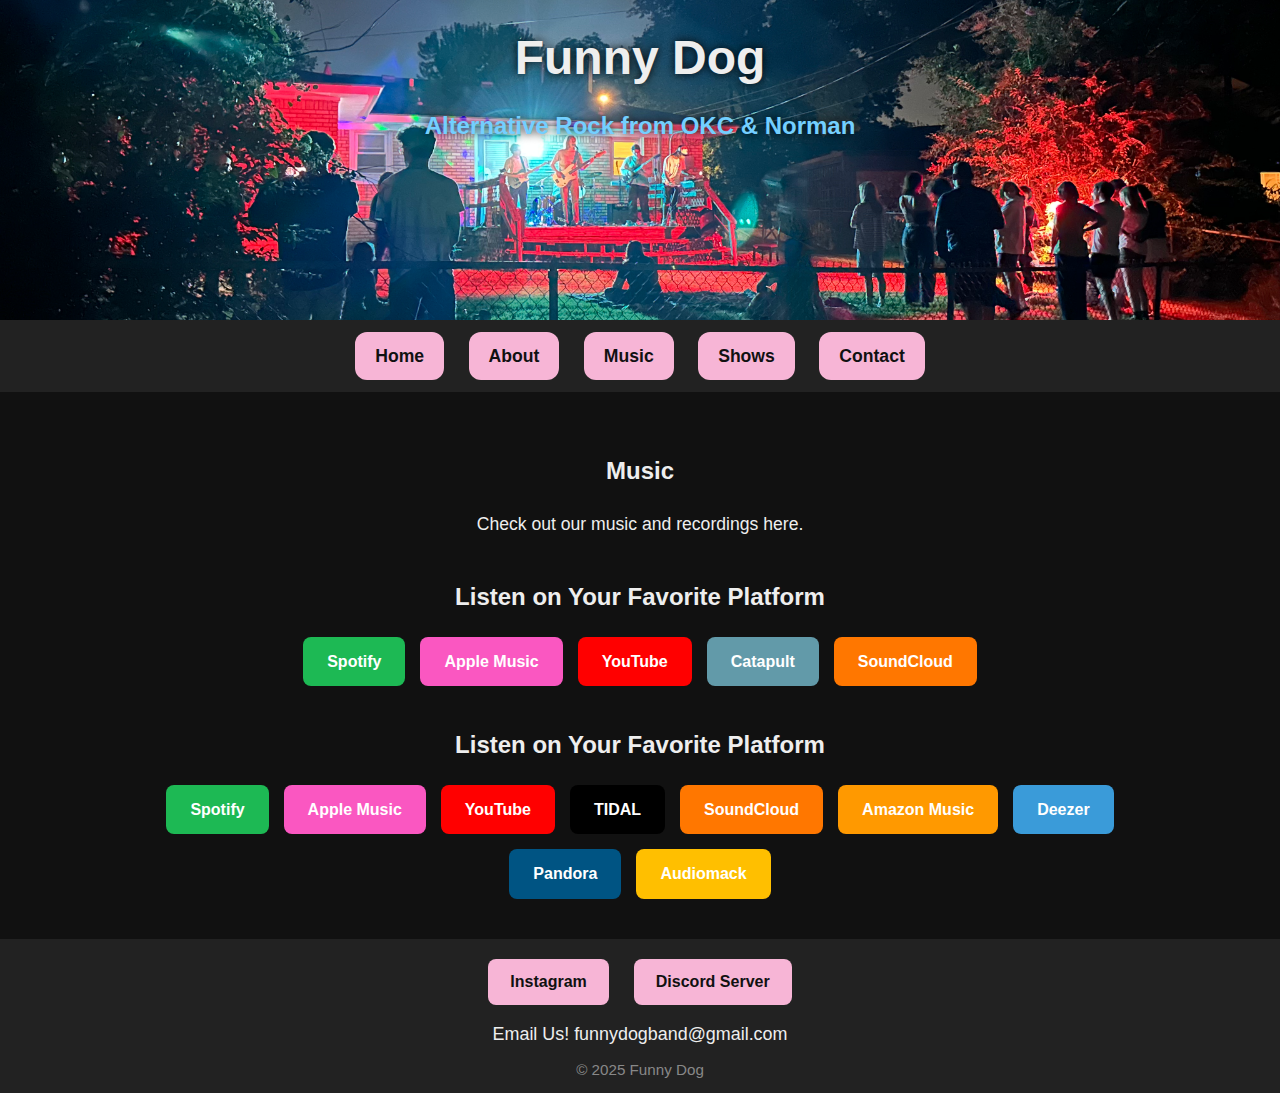
<file: music.html>
<!DOCTYPE html>

<html lang="en">
<head>
<meta charset="utf-8"/>
<meta content="width=device-width, initial-scale=1.0" name="viewport"/>
<title>Music | Funny Dog</title>
<link href="style.css" rel="stylesheet"/>
<style>
    body {
      background: #111;
      color: #eee;
      font-family: Arial, sans-serif;
      margin: 0;
      padding: 0;
    }
    header {
      position: relative;
      text-align: center;
    }
    header img {
      width: 100%;
      max-height: 360px;
      object-fit: cover;
      display: block;
    }
    .header-text {
      position: absolute;
      top: 20px;
      width: 100%;
      text-align: center;
      text-shadow: 0 0 10px #000;
    }
    .header-text h1 {
      font-size: 3rem;
      margin: 0;
      font-weight: bold;
    }
    .header-text p {
      font-size: 1.5rem;
      margin: 10px 0 0 0;
      font-weight: 600;
      color: #73cfff;
    }
    nav {
      background: #222;
      padding: 12px 0;
      text-align: center;
    }
    nav a {
      display: inline-block;
      padding: 8px 16px;
      border-radius: 8px;
      background: #f7b5d6;
      color: #111 !important;
      font-weight: bold;
      transition: background 0.2s;
      margin: 0 10px;
      text-decoration: none;
    }
    nav a:hover {
      background: #fcd6e8;
    }
    main {
      padding: 40px 20px;
      max-width: 1000px;
      margin: auto;
      text-align: center;
    }
    footer {
      background: #222;
      text-align: center;
      padding: 20px 0 10px 0;
      font-size: 1rem;
    }
    .footer-buttons {
      display: flex;
      justify-content: center;
      gap: 15px;
      margin-bottom: 15px;
    }
    .footer-buttons a {
      display: inline-block;
      padding: 10px 22px;
      border-radius: 8px;
      background: #f7b5d6;
      color: #111;
      text-decoration: none;
      font-weight: bold;
      font-size: 1rem;
      transition: background 0.2s;
      margin: 0 5px;
    }
    .footer-buttons a:hover {
      background: #fcd6e8;
    }
    .email-section {
      margin-top: 10px;
      text-align: center;
      color: #eee;
      font-size: 1.12rem;
    }
  
        nav a {
          margin: 0 15px;
          color: #f7b5d6;
          text-decoration: none;
          font-weight: bold;
        }
        nav a:hover {
          color: #fcd6e8;
        }
        
header {
  padding: 0;
  margin: 0;
}
header img {
  width: 100vw;
  height: auto;
  display: block;
  object-fit: cover;
}
nav a {
  display: inline-block;
  margin: 0 10px;
  padding: 10px 20px;
  border-radius: 12px;
  background: #f7b5d6;
  color: #111 !important;
  font-weight: bold;
  text-decoration: none;
  font-size: 1.1rem;
}
nav a:hover {
  background: #fcd6e8;
}
</style>
</head>
<body>
<header>
<img alt="Funny Dog Banner" src="header-banner.png"/>
<div class="header-text">
<h1>Funny Dog</h1>
<p>Alternative Rock from OKC &amp; Norman</p>
</div>
</header>
<nav>
<a href="index.html">Home</a>
<a href="about.html">About</a>
<a href="music.html">Music</a>
<a href="shows.html">Shows</a>
<a href="contact.html">Contact</a>
</nav>
<main>
<h2>Music</h2>
<p style="font-size: 1.1rem;">Check out our music and recordings here.</p>

<section style="margin-top: 40px;">
  <h3 style="font-size: 1.5rem; margin-bottom: 20px;">Listen on Your Favorite Platform</h3>
  <div style="display: flex; flex-wrap: wrap; justify-content: center; gap: 15px;">
    <a href="https://open.spotify.com/embed/album/4FMdHZtUlWkoUQMDeTK2oT" target="_blank" style="background:#1DB954;color:white;padding:12px 24px;border-radius:8px;text-decoration:none;font-weight:bold;">Spotify</a>
    <a href="https://music.apple.com/us/album/the-invisible-hand-ep/1806144232" target="_blank" style="background:#FA57C1;color:white;padding:12px 24px;border-radius:8px;text-decoration:none;font-weight:bold;">Apple Music</a>
    <a href="https://www.youtube.com/channel/UC_YppgqXwgp36NlfLgBHm6g" target="_blank" style="background:#FF0000;color:white;padding:12px 24px;border-radius:8px;text-decoration:none;font-weight:bold;">YouTube</a>
    <a href="https://catapult.fm/invisiblehand" target="_blank" style="background:#629AA9;color:white;padding:12px 24px;border-radius:8px;text-decoration:none;font-weight:bold;">Catapult</a>
    <a href="https://soundcloud.com/funnydog-music" target="_blank" style="background:#FF7700;color:white;padding:12px 24px;border-radius:8px;text-decoration:none;font-weight:bold;">SoundCloud</a>
  </div>
</section>

<section style="margin-top: 40px;">
  <h3 style="font-size: 1.5rem; margin-bottom: 20px;">Listen on Your Favorite Platform</h3>
  <div style="display: flex; flex-wrap: wrap; justify-content: center; gap: 15px;">
    <a href="https://open.spotify.com/artist/3cMYqWZvn8113sZEuLJUAb" target="_blank" style="background:#1DB954;color:white;padding:12px 24px;border-radius:8px;text-decoration:none;font-weight:bold;">Spotify</a>
    <a href="https://music.apple.com/us/artist/funny-dog/1800390481" target="_blank" style="background:#FA57C1;color:white;padding:12px 24px;border-radius:8px;text-decoration:none;font-weight:bold;">Apple Music</a>
    <a href="https://www.youtube.com/channel/UC_YppgqXwgp36NlfLgBHm6g" target="_blank" style="background:#FF0000;color:white;padding:12px 24px;border-radius:8px;text-decoration:none;font-weight:bold;">YouTube</a>
    <a href="https://tidal.com/artist/55196124" target="_blank" style="background:#000000;color:white;padding:12px 24px;border-radius:8px;text-decoration:none;font-weight:bold;">TIDAL</a>
    <a href="https://soundcloud.com/funnydog-music" target="_blank" style="background:#FF7700;color:white;padding:12px 24px;border-radius:8px;text-decoration:none;font-weight:bold;">SoundCloud</a>
    <a href="https://music.amazon.com/artists/B0DZGQ672Z/funny-dog" target="_blank" style="background:#FF9900;color:white;padding:12px 24px;border-radius:8px;text-decoration:none;font-weight:bold;">Amazon Music</a>
    <a href="https://deezer.com/us/artist/306846381?app_id=140685" target="_blank" style="background:#3A9BD9;color:white;padding:12px 24px;border-radius:8px;text-decoration:none;font-weight:bold;">Deezer</a>
    <a href="https://www.pandora.com/artist/funny-dog/ARzwcmXKVZPPrjX" target="_blank" style="background:#005483;color:white;padding:12px 24px;border-radius:8px;text-decoration:none;font-weight:bold;">Pandora</a>
    <a href="https://audiomack.com/funny-dog" target="_blank" style="background:#FFBF00;color:white;padding:12px 24px;border-radius:8px;text-decoration:none;font-weight:bold;">Audiomack</a>
  </div>
</section>
</main>
<footer>
<div class="footer-buttons">
<a href="https://www.instagram.com/funnydogband/" target="_blank">Instagram</a>
<a href="https://discord.gg/tqansq8dTV" target="_blank">Discord Server</a>
</div>
<div class="email-section">
      Email Us! funnydogband@gmail.com
    </div>
<div style="margin-top: 10px; color: #888; font-size: 0.95rem;">
      © 2025 Funny Dog
    </div>
</footer>
</body>
</html>
</file>
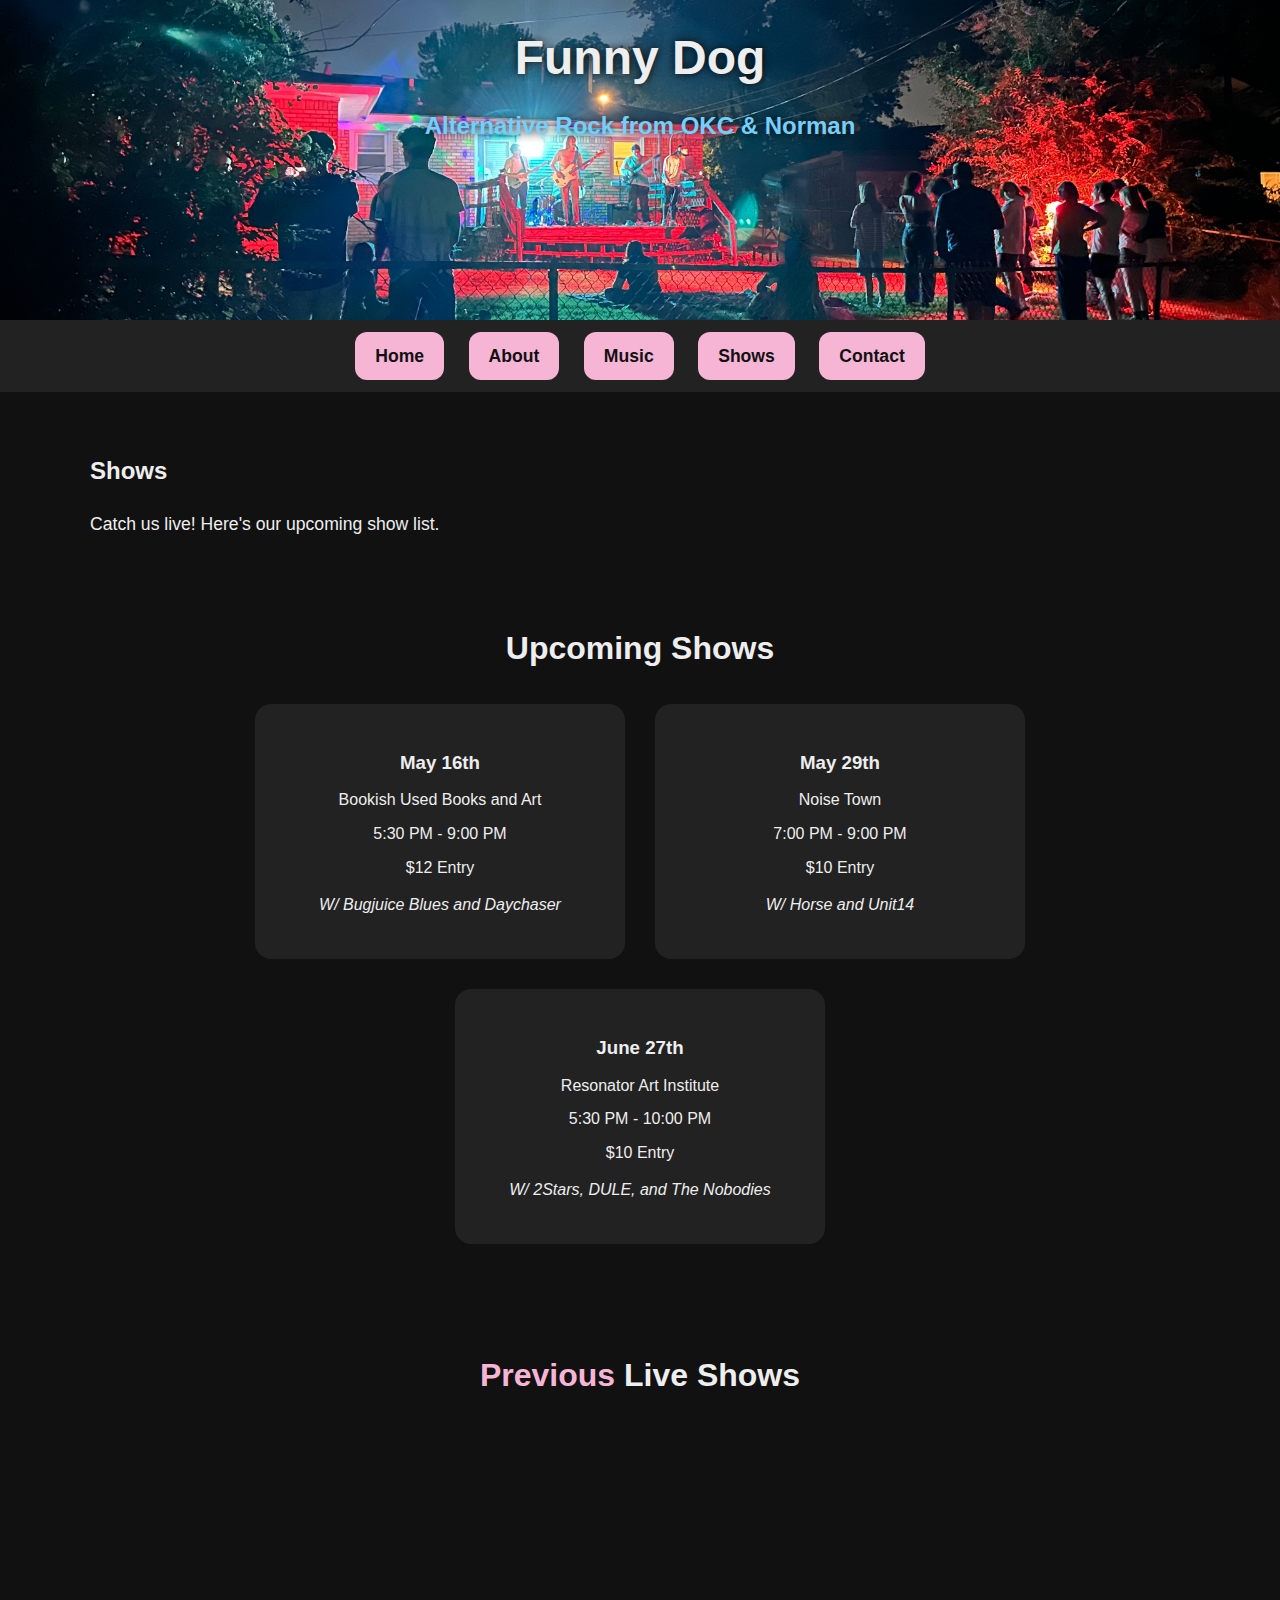
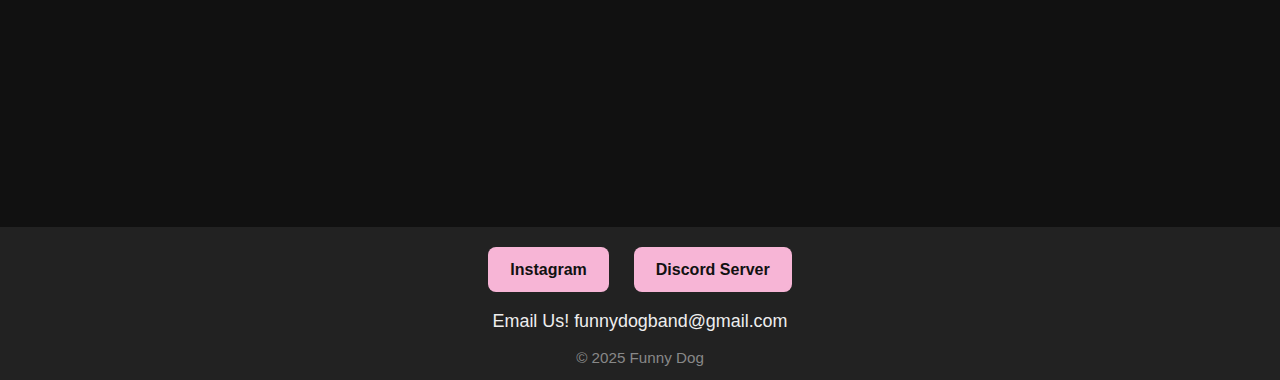
<file: shows.html>
<!DOCTYPE html>

<html lang="en">
<head>
<meta charset="utf-8"/>
<meta content="width=device-width, initial-scale=1.0" name="viewport"/>
<title>Shows | Funny Dog</title>
<link href="style.css" rel="stylesheet"/>
<style>
    body {
      background: #111;
      color: #eee;
      font-family: Arial, sans-serif;
      margin: 0;
      padding: 0;
    }
    header {
      background: #222;
      padding: 20px;
      text-align: center;
    }
    header h1 {
      margin: 0;
      font-size: 2.5rem;
    }
    nav {
      background: #222;
      padding: 12px 0;
      text-align: center;
    }
    nav a {
      margin: 0 15px;
      color: #ffcc00;
      text-decoration: none;
      font-weight: bold;
    }
    main {
      padding: 40px 20px;
      max-width: 1100px;
      margin: auto;
    }
    .member {
      display: flex;
      align-items: center;
      background: #1c1c1c;
      border-radius: 12px;
      padding: 20px;
      margin-bottom: 30px;
      box-shadow: 0 0 12px #0004;
    }
    .member:nth-child(even) {
      flex-direction: row-reverse;
    }
    .member img {
      width: 220px;
      height: 220px;
      object-fit: cover;
      border-radius: 12px;
      margin: 0 20px;
    }
    .bio {
      flex: 1;
    }
    .bio h2 {
      margin: 0 0 10px;
      font-size: 1.8rem;
      color: #73cfff;
    }
    .bio p {
      font-size: 1.05rem;
      line-height: 1.6;
    }
    .bio a.button {
      display: inline-block;
      margin-top: 12px;
      padding: 10px 20px;
      border-radius: 8px;
      background: #f7b5d6;
      color: #111;
      text-decoration: none;
      font-weight: bold;
      font-size: 1rem;
      transition: background 0.2s;
    }
    .bio a.button:hover {
      background: #fcd6e8;
    }
    footer {
      background: #222;
      text-align: center;
      padding: 20px 0 10px 0;
      font-size: 1rem;
    }
    .footer-buttons {
      display: flex;
      justify-content: center;
      gap: 15px;
      margin-bottom: 15px;
    }
    .footer-buttons a {
      display: inline-block;
      padding: 10px 22px;
      border-radius: 8px;
      background: #f7b5d6;
      color: #111;
      text-decoration: none;
      font-weight: bold;
      font-size: 1rem;
      transition: background 0.2s;
      margin: 0 5px;
    }
    .footer-buttons a:hover {
      background: #fcd6e8;
    }
    .email-section {
      margin-top: 10px;
      text-align: center;
      color: #eee;
      font-size: 1.12rem;
    }
  
    nav a {
      margin: 0 15px;
      color: #f7b5d6;
      text-decoration: none;
      font-weight: bold;
    }
    nav a:hover {
      color: #fcd6e8;
    }
    
nav a {
  display: inline-block;
  margin: 0 10px;
  padding: 10px 20px;
  border-radius: 12px;
  background: #f7b5d6;
  color: #111 !important;
  font-weight: bold;
  text-decoration: none;
  font-size: 1.1rem;
}
nav a:hover {
  background: #fcd6e8;
}

    header {
      padding: 0;
      margin: 0;
    }
    header img {
      width: 100vw;
      height: auto;
      display: block;
      object-fit: cover;
    }
    

@media (max-width: 768px) {
  header img {
    height: 260px;
    object-fit: cover;
  }
  .header-text {
    top: 30px;
  }
  nav {
    display: grid;
    grid-template-columns: 1fr 1fr;
    gap: 10px;
    justify-items: center;
    align-items: center;
    padding: 20px;
  }
  nav a {
    margin: 0;
    width: 100%;
    text-align: center;
    font-size: 1.1rem;
    padding: 12px 0;
  }
  nav a:nth-child(1) {
    grid-column: 1 / 3;
    margin-top: 10px;
  }
  .player {
    flex-direction: column;
    align-items: center;
  }
  .footer-buttons {
    flex-direction: column;
    gap: 10px;
  }
  .band-images {
    flex-direction: column;
    align-items: center;
  }
  .member {
    flex-direction: column !important;
    text-align: center;
  }
  .member img {
    margin: 0 0 20px 0;
    width: 200px;
    height: 200px;
  }
}
</style>
</head>
<body>
<header>
<img alt="Funny Dog Live Banner" src="header-banner.png" style="width:100%; max-height:360px; object-fit:cover; display:block;"/>
<div style="position:absolute; top:20px; width:100%; text-align:center; text-shadow:0 0 10px #000;">
<h1 style="font-size:3rem; font-weight:bold; margin:0;">Funny Dog</h1>
<p style="font-size:1.5rem; font-weight:600; margin:10px 0 0; color:#73cfff;">Alternative Rock from OKC &amp; Norman</p>
</div>
</header>
<nav>
<a href="index.html">Home</a>
<a href="about.html">About</a>
<a href="music.html">Music</a>
<a href="shows.html">Shows</a>
<a href="contact.html">Contact</a>
</nav>
<main>
<h2>Shows</h2>
<p style="font-size: 1.1rem;">Catch us live! Here's our upcoming show list.</p>
<section class="shows" style="padding: 40px 20px;">
<h2 style="text-align: center; font-size: 2rem; margin-bottom: 30px;">Upcoming Shows</h2>
<div style="display: flex; flex-wrap: wrap; justify-content: center; gap: 30px;">
<div style="background: #222; padding: 25px; border-radius: 16px; width: 320px; text-align: center;">
<h3 style="margin-bottom: 10px;">May 16th</h3>
<p style="margin: 8px 0;">Bookish Used Books and Art</p>
<p style="margin: 8px 0;">5:30 PM - 9:00 PM</p>
<p style="margin: 8px 0;">$12 Entry</p>
<p style="font-style: italic; margin-top: 12px;">W/ Bugjuice Blues and Daychaser</p>
</div>
<div style="background: #222; padding: 25px; border-radius: 16px; width: 320px; text-align: center;">
<h3 style="margin-bottom: 10px;">May 29th</h3>
<p style="margin: 8px 0;">Noise Town</p>
<p style="margin: 8px 0;">7:00 PM - 9:00 PM</p>
<p style="margin: 8px 0;">$10 Entry</p>
<p style="font-style: italic; margin-top: 12px;">W/ Horse and Unit14</p>
</div>

<div style="background: #222; padding: 25px; border-radius: 16px; width: 320px; text-align: center;">
<h3 style="margin-bottom: 10px;">June 27th</h3>
<p style="margin: 8px 0;">Resonator Art Institute</p>
<p style="margin: 8px 0;">5:30 PM - 10:00 PM</p>
<p style="margin: 8px 0;">$10 Entry</p>
<p style="font-style: italic; margin-top: 12px;">W/ 2Stars, DULE, and The Nobodies</p>
</div>
</div>
</section>
<section style="padding: 40px 20px;">
<h2 style="text-align: center; font-size: 2rem; margin-bottom: 30px;">
<a href="live-archive.html" style="color: #f7b5d6; text-decoration: none;">Previous</a> Live Shows
  </h2>
<div style="display: flex; justify-content: center;">
<iframe allow="accelerometer; autoplay; clipboard-write; encrypted-media; gyroscope; picture-in-picture; web-share" allowfullscreen="" frameborder="0" height="315" src="https://www.youtube.com/embed/-1wqk-wP2As?si=xEywipo68bcXzUwd" style="border-radius: 12px;" title="Funny Dog Live" width="560"></iframe>
</div>
</section>
</main>
<footer>
<div class="footer-buttons">
<a href="#" onclick="openInstagram()" target="_blank">Instagram</a>
<script>
function openInstagram() {
  var now = new Date().getTime();
  var timeout = 500;
  var url = "https://www.instagram.com/funnydogband/";
  var app = "instagram://user?username=funnydogband";

  window.location = app;

  setTimeout(function() {
    if (new Date().getTime() - now < timeout + 100) {
      window.location = url;
    }
  }, timeout);
}
</script>
<a href="https://discord.gg/tqansq8dTV" target="_blank">Discord Server</a>
</div>
<div class="email-section">
      Email Us! funnydogband@gmail.com
    </div>
<div style="margin-top: 10px; color: #888; font-size: 0.95rem;">
      © 2025 Funny Dog
    </div>
</footer>
</body>
</html>
</file>
<file: style.css>
body {
  margin: 0;
  font-family: Arial, sans-serif;
  background: #111;
  color: #eee;
  line-height: 1.6;
}

header {
  background: #222;
  padding: 20px;
  text-align: center;
}

header h1 {
  margin: 0;
  font-size: 2.5rem;
}

nav a {
  margin: 0 10px;
  color: #ffcc00;
  text-decoration: none;
}

.hero {
  background: #333;
  text-align: center;
  padding: 40px 20px;
}

.hero h2 {
  font-size: 2rem;
}

.btn {
  display: inline-block;
  background: #ffcc00;
  color: #111;
  padding: 10px 20px;
  margin-top: 10px;
  text-decoration: none;
  border-radius: 5px;
}

.shows {
  padding: 20px;
  text-align: center;
}

footer {
  background: #222;
  text-align: center;
  padding: 20px;
  font-size: 0.9rem;
}
</file>
